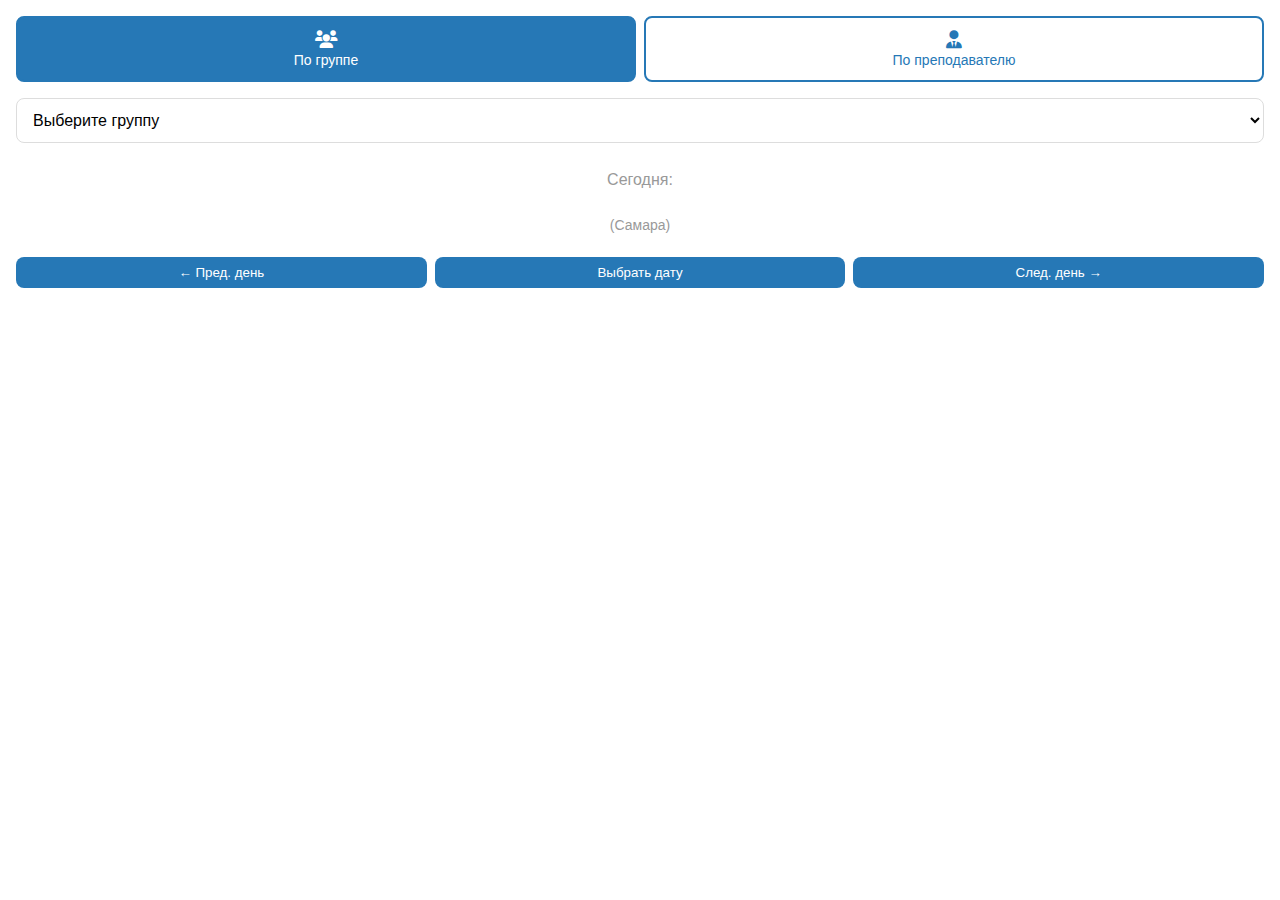
<file: static/index.html>
<!DOCTYPE html>
<html lang="ru">
<head>
    <meta charset="UTF-8">
    <meta name="viewport" content="width=device-width, initial-scale=1.0">
    <meta http-equiv="Content-Security-Policy" content="default-src 'self' https://telegram.org https://web.telegram.org https://t.me; script-src 'self' 'unsafe-inline' https://telegram.org; style-src 'self' 'unsafe-inline' https://cdnjs.cloudflare.com; font-src https://cdnjs.cloudflare.com;">
    <title>Расписание</title>
    <script src="https://telegram.org/js/telegram-web-app.js"></script>
    <link rel="stylesheet" href="/static/css/style.css">
    <link rel="stylesheet" href="https://cdnjs.cloudflare.com/ajax/libs/font-awesome/6.0.0/css/all.min.css">
</head>
<body>
    <!-- Кнопки выбора типа поиска -->
    <div class="search-type-buttons">
        <button id="searchByGroup" class="search-type-button active">
            <i class="fas fa-users"></i>
            По группе
        </button>
        <button id="searchByTeacher" class="search-type-button">
            <i class="fas fa-user-tie"></i>
            По преподавателю
        </button>
    </div>

    <!-- Выбор группы или преподавателя -->
    <div class="search-section">
        <select id="groupSelect" class="group-select">
            <option value="">Выберите группу</option>
        </select>
    </div>

    <div class="current-date">
        Сегодня: <span id="todayDate"></span>
    </div>
    <div class="current-time">
        <span id="currentTime"></span> (Самара)
    </div>

    <div class="nav-buttons">
        <button id="prev-day" class="nav-button">← Пред. день</button>
        <button id="date-picker" class="nav-button date-picker-button">Выбрать дату</button>
        <button id="next-day" class="nav-button">След. день →</button>
    </div>

    <div class="schedule-container" id="scheduleContainer">
        <!-- Расписание будет добавлено через JavaScript -->
    </div>

    <div id="datePickerModal" class="modal">
        <div class="modal-content">
            <div class="date-picker-container">
                <div class="picker-wheels">
                    <select id="dayWheel" class="wheel"></select>
                    <select id="monthWheel" class="wheel"></select>
                    <select id="yearWheel" class="wheel"></select>
                </div>
                <div class="picker-buttons">
                    <button id="cancelDate" class="modal-button">Отмена</button>
                    <button id="confirmDate" class="modal-button confirm">OK</button>
                </div>
            </div>
        </div>
    </div>

    <script src="/static/js/app.js"></script>
</body>
</html>
</file>
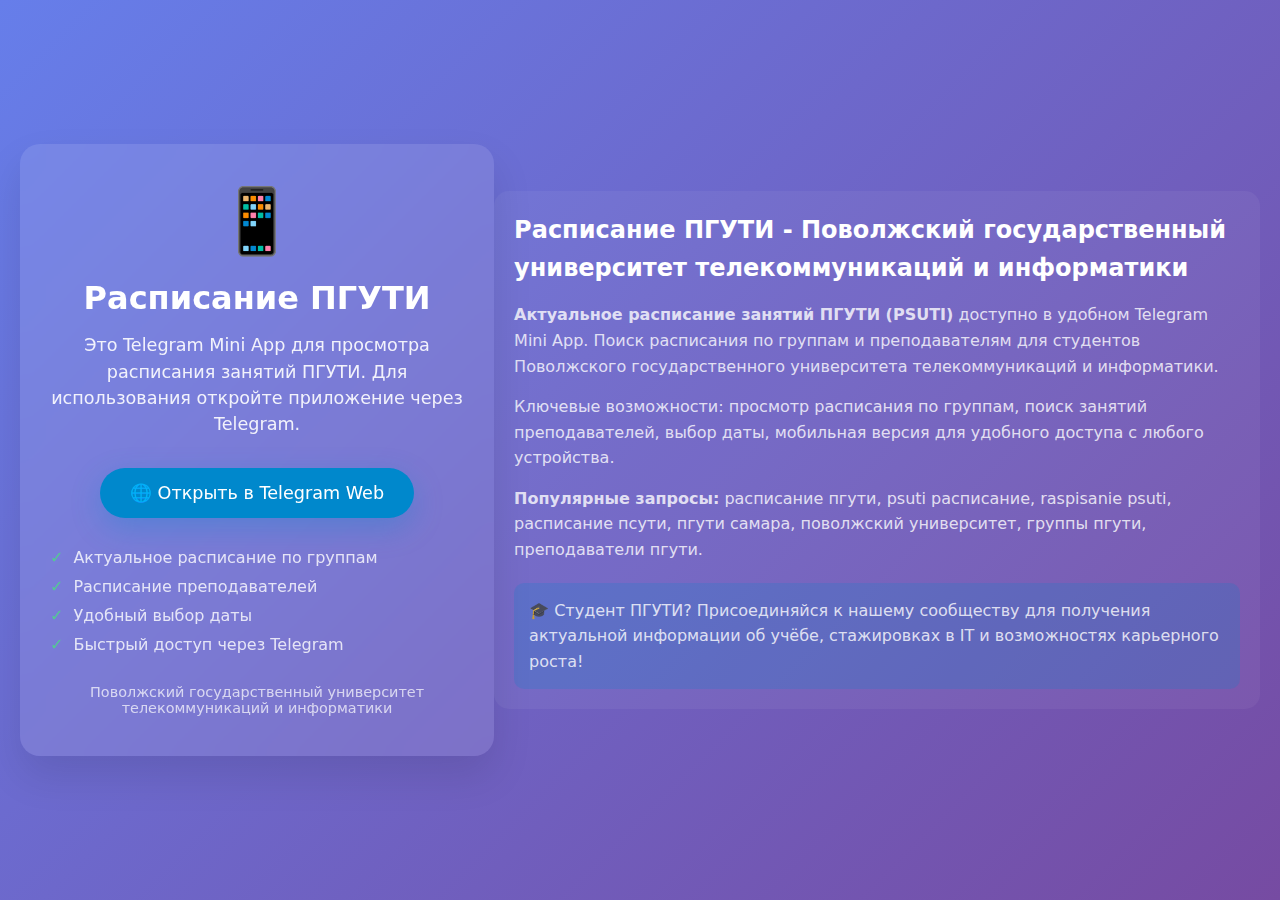
<file: static/browser-redirect.html>
<!DOCTYPE html>
<html lang="ru">
<head>
    <meta charset="UTF-8">
    <meta name="viewport" content="width=device-width, initial-scale=1.0">
    <title>Расписание ПГУТИ (PSUTI) - Актуальное расписание занятий | raspisanie.space</title>
    <meta name="description" content="Официальное расписание занятий ПГУТИ (PSUTI). Поиск по группам и преподавателям. Поволжский государственный университет телекоммуникаций и информатики.">
    <meta name="keywords" content="расписание пгути, psuti расписание, raspisanie psuti, расписание псути, hfcgbcfybt geenb, пгути самара, поволжский университет телекоммуникаций, расписание занятий, группы пгути, преподаватели пгути">
    <meta name="robots" content="index, follow">
    
    <!-- Structured Data для поисковых систем -->
    <script type="application/ld+json">
    {
        "@context": "https://schema.org",
        "@type": "WebPage",
        "name": "Расписание ПГУТИ (PSUTI)",
        "description": "Официальное расписание занятий Поволжского государственного университета телекоммуникаций и информатики",
        "url": "https://raspisanie.space/",
        "about": {
            "@type": "EducationalOrganization",
            "name": "ПГУТИ",
            "alternateName": ["PSUTI", "Поволжский государственный университет телекоммуникаций и информатики"],
            "url": "https://raspisanie.space"
        },
        "mainEntity": {
            "@type": "Schedule",
            "name": "Расписание занятий ПГУТИ"
        }
    }
    </script>
    <style>
        * {
            margin: 0;
            padding: 0;
            box-sizing: border-box;
        }
        
        body {
            font-family: -apple-system, BlinkMacSystemFont, 'Segoe UI', system-ui, sans-serif;
            background: linear-gradient(135deg, #667eea 0%, #764ba2 100%);
            min-height: 100vh;
            display: flex;
            align-items: center;
            justify-content: center;
            color: white;
            padding: 20px;
        }
        
        .container {
            text-align: center;
            max-width: 500px;
            background: rgba(255, 255, 255, 0.1);
            backdrop-filter: blur(10px);
            border-radius: 20px;
            padding: 40px 30px;
            box-shadow: 0 20px 40px rgba(0, 0, 0, 0.1);
        }
        
        .telegram-icon {
            font-size: 4rem;
            margin-bottom: 20px;
            display: block;
        }
        
        h1 {
            font-size: 2rem;
            margin-bottom: 15px;
            font-weight: 600;
        }
        
        .subtitle {
            font-size: 1.1rem;
            margin-bottom: 30px;
            opacity: 0.9;
            line-height: 1.5;
        }
        
        .telegram-btn {
            display: inline-block;
            background: #0088cc;
            color: white;
            text-decoration: none;
            padding: 15px 30px;
            border-radius: 25px;
            font-size: 1.1rem;
            font-weight: 500;
            transition: all 0.3s ease;
            box-shadow: 0 10px 30px rgba(0, 136, 204, 0.3);
        }
        
        .telegram-btn:hover {
            background: #006ba3;
            transform: translateY(-2px);
            box-shadow: 0 15px 35px rgba(0, 136, 204, 0.4);
        }
        
        .features {
            margin-top: 30px;
            text-align: left;
        }
        
        .feature {
            display: flex;
            align-items: center;
            margin-bottom: 10px;
            opacity: 0.8;
        }
        
        .feature::before {
            content: "✓";
            margin-right: 10px;
            color: #4ade80;
            font-weight: bold;
        }
        
        .footer {
            margin-top: 30px;
            font-size: 0.9rem;
            opacity: 0.7;
        }
        
        @media (max-width: 480px) {
            .container {
                padding: 30px 20px;
            }
            
            h1 {
                font-size: 1.6rem;
            }
            
            .subtitle {
                font-size: 1rem;
            }
        }
    </style>
</head>
<body>
    <div class="container">
        <div class="telegram-icon">📱</div>
        <h1>Расписание ПГУТИ</h1>
        <p class="subtitle">
            Это Telegram Mini App для просмотра расписания занятий ПГУТИ. 
            Для использования откройте приложение через Telegram.
        </p>
        
        <a href="https://web.telegram.org/k/#@www_test_www_bot" class="telegram-btn">
            🌐 Открыть в Telegram Web
        </a>
        
        <div class="features">
            <div class="feature">Актуальное расписание по группам</div>
            <div class="feature">Расписание преподавателей</div>
            <div class="feature">Удобный выбор даты</div>
            <div class="feature">Быстрый доступ через Telegram</div>
        </div>
        
        <div class="footer">
            Поволжский государственный университет телекоммуникаций и информатики
        </div>
    </div>
    
    <!-- SEO текст для поисковых систем -->
    <div style="max-width: 800px; margin: 40px auto; padding: 20px; background: rgba(255,255,255,0.05); border-radius: 15px; color: rgba(255,255,255,0.8); line-height: 1.6;">
        <h2 style="color: white; margin-bottom: 15px;">Расписание ПГУТИ - Поволжский государственный университет телекоммуникаций и информатики</h2>
        <p style="margin-bottom: 15px;">
            <strong>Актуальное расписание занятий ПГУТИ (PSUTI)</strong> доступно в удобном Telegram Mini App. 
            Поиск расписания по группам и преподавателям для студентов Поволжского государственного университета телекоммуникаций и информатики.
        </p>
        <p style="margin-bottom: 15px;">
            Ключевые возможности: просмотр расписания по группам, поиск занятий преподавателей, выбор даты, 
            мобильная версия для удобного доступа с любого устройства.
        </p>
        <p style="margin-bottom: 15px;">
            <strong>Популярные запросы:</strong> расписание пгути, psuti расписание, raspisanie psuti, 
            расписание псути, пгути самара, поволжский университет, группы пгути, преподаватели пгути.
        </p>
        <div style="background: rgba(0,136,204,0.2); padding: 15px; border-radius: 10px; margin-top: 20px;">
            <p style="margin: 0; font-weight: 500;">
                🎓 Студент ПГУТИ? Присоединяйся к нашему сообществу для получения актуальной информации об учёбе, 
                стажировках в IT и возможностях карьерного роста!
            </p>
        </div>
    </div>
</body>
</html>
</file>
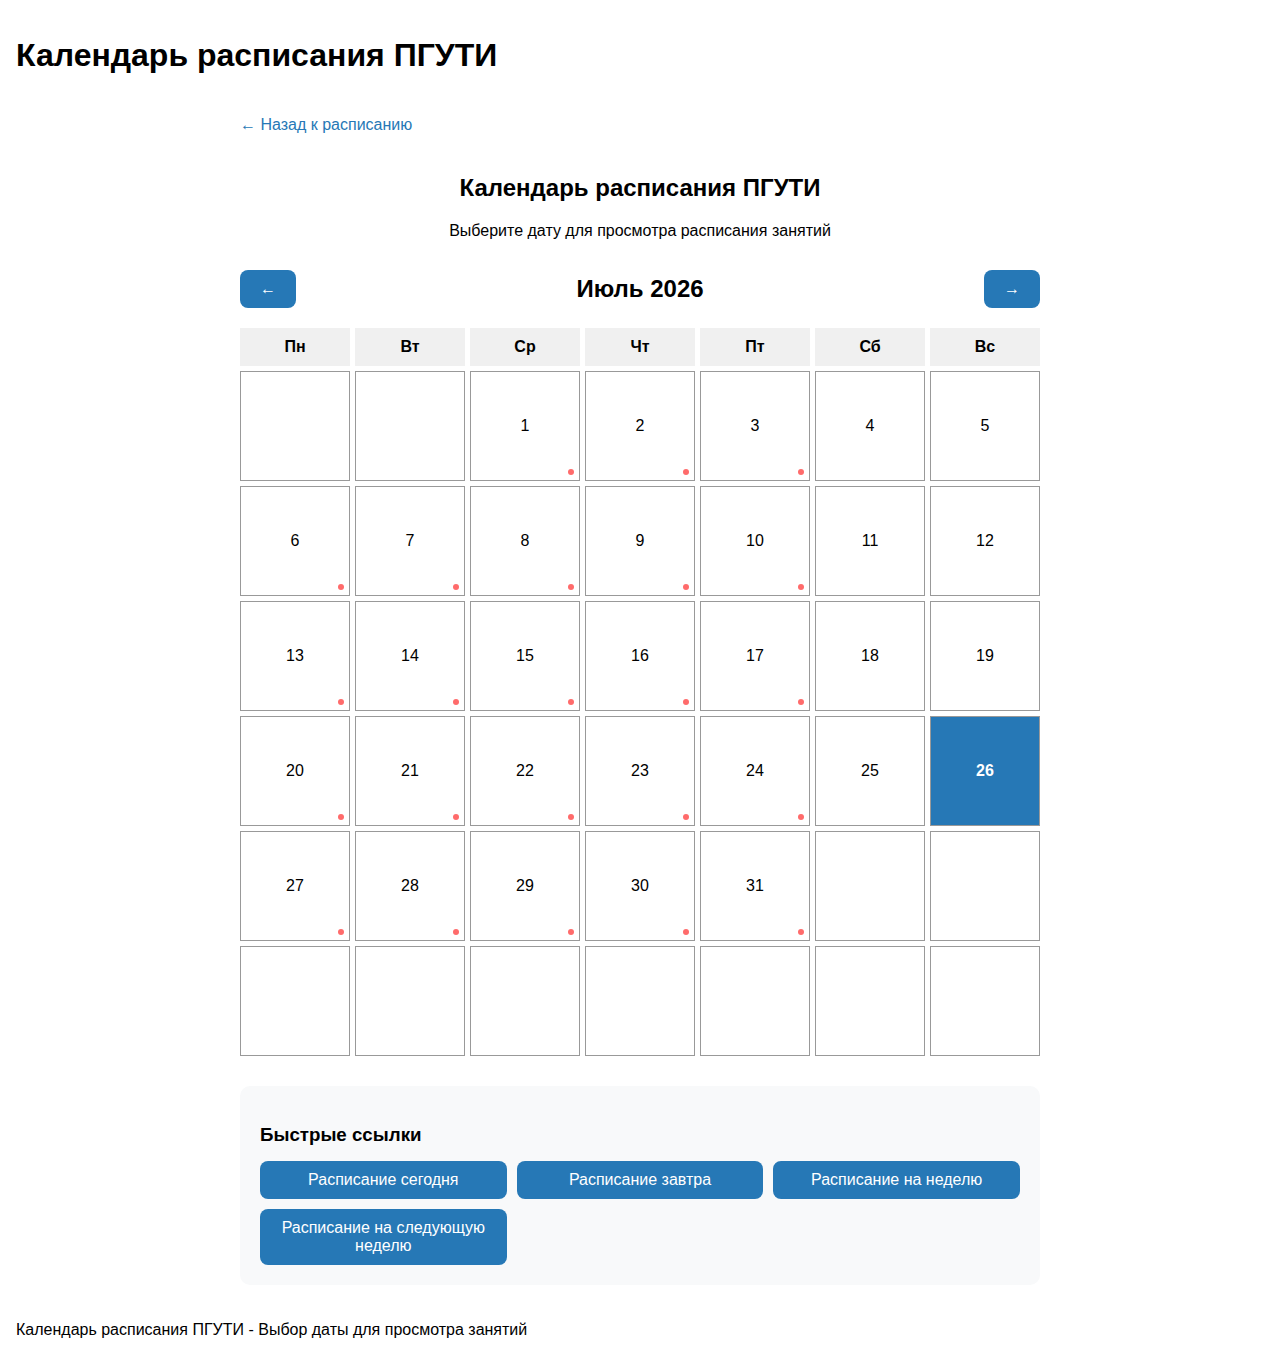
<file: static/calendar.html>
<!DOCTYPE html>
<html lang="ru">
<head>
    <meta charset="UTF-8">
    <meta name="viewport" content="width=device-width, initial-scale=1.0">
    
    <!-- Primary Meta Tags -->
    <title>Календарь расписания ПГУТИ - Расписание по датам | raspisanie.space</title>
    <meta name="title" content="Календарь расписания ПГУТИ - Расписание по датам">
    <meta name="description" content="Календарь расписания занятий ПГУТИ. Выберите дату для просмотра расписания групп и преподавателей.">
    <meta name="keywords" content="календарь расписания, ПГУТИ, расписание по датам, календарь занятий, расписание на неделю">
    <meta name="author" content="ПГУТИ">
    <meta name="robots" content="index, follow">
    
    <!-- Open Graph / Facebook -->
    <meta property="og:type" content="website">
    <meta property="og:url" content="https://raspisanie.space/calendar.html">
    <meta property="og:title" content="Календарь расписания ПГУТИ - Расписание по датам">
    <meta property="og:description" content="Календарь расписания занятий ПГУТИ. Выберите дату для просмотра расписания.">
    <meta property="og:image" content="https://raspisanie.space/static/images/schedule-preview.jpg">
    
    <!-- Twitter -->
    <meta property="twitter:card" content="summary_large_image">
    <meta property="twitter:url" content="https://raspisanie.space/calendar.html">
    <meta property="twitter:title" content="Календарь расписания ПГУТИ - Расписание по датам">
    <meta property="twitter:description" content="Календарь расписания занятий ПГУТИ. Выберите дату для просмотра расписания.">
    <meta property="twitter:image" content="https://raspisanie.space/static/images/schedule-preview.jpg">
    
    <!-- Additional SEO Meta Tags -->
    <meta name="theme-color" content="#2678b6">
    <meta name="msapplication-TileColor" content="#2678b6">
    <meta name="apple-mobile-web-app-capable" content="yes">
    <meta name="apple-mobile-web-app-status-bar-style" content="default">
    <meta name="apple-mobile-web-app-title" content="Календарь ПГУТИ">
    
    <!-- Canonical URL -->
    <link rel="canonical" href="https://raspisanie.space/calendar.html">
    
    <!-- Favicon -->
    <link rel="icon" type="image/x-icon" href="/static/favicon.ico">
    <link rel="apple-touch-icon" href="/static/apple-touch-icon.png">
    
    <!-- Preload critical resources -->
    <link rel="preload" href="/static/css/style.css" as="style">
    <link rel="preload" href="/static/js/calendar.js" as="script">
    
    <!-- Telegram Web App -->
    <script src="https://telegram.org/js/telegram-web-app.js"></script>
    <link rel="stylesheet" href="/static/css/style.css">
    
    <!-- Structured Data -->
    <script type="application/ld+json">
    {
        "@context": "https://schema.org",
        "@type": "WebPage",
        "name": "Календарь расписания ПГУТИ",
        "description": "Календарь расписания занятий ПГУТИ с возможностью выбора даты",
        "url": "https://raspisanie.space/calendar.html",
        "mainEntity": {
            "@type": "WebApplication",
            "name": "Расписание занятий ПГУТИ",
            "url": "https://raspisanie.space/"
        },
        "provider": {
            "@type": "Organization",
            "name": "ПГУТИ",
            "url": "https://psuti.ru/"
        }
    }
    </script>
    
    <style>
        .calendar-container {
            max-width: 800px;
            margin: 0 auto;
            padding: 20px;
        }
        
        .calendar-header {
            text-align: center;
            margin-bottom: 30px;
        }
        
        .calendar-nav {
            display: flex;
            justify-content: space-between;
            align-items: center;
            margin-bottom: 20px;
        }
        
        .calendar-nav button {
            background: var(--tg-theme-button-color, #2678b6);
            color: var(--tg-theme-button-text-color, white);
            border: none;
            padding: 10px 20px;
            border-radius: 8px;
            cursor: pointer;
            font-size: 16px;
        }
        
        .calendar-nav button:hover {
            opacity: 0.8;
        }
        
        .current-month {
            font-size: 24px;
            font-weight: bold;
            color: var(--tg-theme-text-color, #000);
        }
        
        .calendar-grid {
            display: grid;
            grid-template-columns: repeat(7, 1fr);
            gap: 5px;
            margin-bottom: 20px;
        }
        
        .calendar-day-header {
            text-align: center;
            padding: 10px;
            font-weight: bold;
            background: var(--tg-theme-secondary-bg-color, #f0f0f0);
            color: var(--tg-theme-text-color, #000);
        }
        
        .calendar-day {
            aspect-ratio: 1;
            border: 1px solid var(--tg-theme-hint-color, #ccc);
            display: flex;
            align-items: center;
            justify-content: center;
            cursor: pointer;
            background: var(--tg-theme-bg-color, white);
            color: var(--tg-theme-text-color, #000);
            text-decoration: none;
            transition: background-color 0.2s;
        }
        
        .calendar-day:hover {
            background: var(--tg-theme-button-color, #2678b6);
            color: var(--tg-theme-button-text-color, white);
        }
        
        .calendar-day.other-month {
            color: var(--tg-theme-hint-color, #999);
        }
        
        .calendar-day.today {
            background: var(--tg-theme-button-color, #2678b6);
            color: var(--tg-theme-button-text-color, white);
            font-weight: bold;
        }
        
        .calendar-day.has-schedule {
            position: relative;
        }
        
        .calendar-day.has-schedule::after {
            content: '';
            position: absolute;
            bottom: 5px;
            right: 5px;
            width: 6px;
            height: 6px;
            background: #ff6b6b;
            border-radius: 50%;
        }
        
        .quick-links {
            margin-top: 30px;
            padding: 20px;
            background: var(--tg-theme-secondary-bg-color, #f8f9fa);
            border-radius: 10px;
        }
        
        .quick-links h3 {
            margin-bottom: 15px;
            color: var(--tg-theme-text-color, #000);
        }
        
        .quick-links-grid {
            display: grid;
            grid-template-columns: repeat(auto-fit, minmax(200px, 1fr));
            gap: 10px;
        }
        
        .quick-link {
            display: block;
            padding: 10px 15px;
            background: var(--tg-theme-button-color, #2678b6);
            color: var(--tg-theme-button-text-color, white);
            text-decoration: none;
            border-radius: 8px;
            text-align: center;
            transition: opacity 0.2s;
        }
        
        .quick-link:hover {
            opacity: 0.8;
        }
        
        .back-link {
            display: inline-block;
            margin-bottom: 20px;
            color: var(--tg-theme-link-color, #2678b6);
            text-decoration: none;
        }
        
        .back-link:hover {
            text-decoration: underline;
        }
    </style>
</head>
<body>
    <header>
        <h1 class="sr-only">Календарь расписания ПГУТИ</h1>
    </header>
    
    <main>
        <div class="calendar-container">
            <a href="/" class="back-link">← Назад к расписанию</a>
            
            <div class="calendar-header">
                <h2>Календарь расписания ПГУТИ</h2>
                <p>Выберите дату для просмотра расписания занятий</p>
            </div>
            
            <div class="calendar-nav">
                <button id="prevMonth" aria-label="Предыдущий месяц">←</button>
                <div class="current-month" id="currentMonth"></div>
                <button id="nextMonth" aria-label="Следующий месяц">→</button>
            </div>
            
            <div class="calendar-grid" id="calendarGrid">
                <!-- Календарь будет добавлен через JavaScript -->
            </div>
            
            <div class="quick-links">
                <h3>Быстрые ссылки</h3>
                <div class="quick-links-grid">
                    <a href="/" class="quick-link">Расписание сегодня</a>
                    <a href="/?date=tomorrow" class="quick-link">Расписание завтра</a>
                    <a href="/?date=week" class="quick-link">Расписание на неделю</a>
                    <a href="/?date=next-week" class="quick-link">Расписание на следующую неделю</a>
                </div>
            </div>
        </div>
    </main>

    <footer>
        <p class="sr-only">Календарь расписания ПГУТИ - Выбор даты для просмотра занятий</p>
    </footer>

    <script src="/static/js/calendar.js"></script>
</body>
</html>
</file>
<file: static/css/style.css>
:root {
    --tg-theme-bg-color: #fff;
    --tg-theme-text-color: #000;
    --tg-theme-hint-color: #999;
    --tg-theme-link-color: #2678b6;
    --tg-theme-button-color: #2678b6;
    --tg-theme-button-text-color: #fff;
}

body {
    font-family: -apple-system, BlinkMacSystemFont, 'Segoe UI', Roboto, Helvetica, Arial, sans-serif;
    margin: 0;
    padding: 16px;
    background-color: var(--tg-theme-bg-color);
    color: var(--tg-theme-text-color);
}

/* Кнопки выбора типа поиска */
.search-type-buttons {
    display: flex;
    gap: 8px;
    margin-bottom: 16px;
}

.search-type-button {
    flex: 1;
    padding: 12px 8px;
    border: 2px solid var(--tg-theme-button-color);
    border-radius: 8px;
    background-color: transparent;
    color: var(--tg-theme-button-color);
    cursor: pointer;
    font-size: 14px;
    font-weight: 500;
    transition: all 0.3s ease;
    display: flex;
    flex-direction: column;
    align-items: center;
    gap: 4px;
}

.search-type-button i {
    font-size: 18px;
}

.search-type-button.active {
    background-color: var(--tg-theme-button-color);
    color: var(--tg-theme-button-text-color);
}

.search-type-button:hover {
    background-color: var(--tg-theme-button-color);
    color: var(--tg-theme-button-text-color);
    transform: translateY(-1px);
}

/* Секции поиска */
.search-section {
    margin-bottom: 16px;
    transition: all 0.3s ease;
}

.search-section.hidden {
    display: none;
}

.group-select {
    width: 100%;
    padding: 12px;
    border: 1px solid #ddd;
    border-radius: 8px;
    background-color: var(--tg-theme-bg-color);
    color: var(--tg-theme-text-color);
    font-size: 16px;
}

.group-select:focus {
    outline: none;
    border-color: var(--tg-theme-button-color);
    box-shadow: 0 0 0 2px rgba(38, 120, 182, 0.2);
}

.schedule-container {
    display: flex;
    flex-direction: column;
    gap: 8px;
}

.day-header {
    font-weight: bold;
    padding: 8px;
    background-color: var(--tg-theme-button-color);
    color: var(--tg-theme-button-text-color);
    border-radius: 8px;
}

.lesson-block {
    border: 1px solid #ddd;
    border-radius: 8px;
    padding: 12px;
    margin-bottom: 8px;
}

.time-slot {
    font-weight: bold;
    color: var(--tg-theme-button-color);
    margin-bottom: 4px;
}

.subject {
    font-size: 16px;
    margin-bottom: 4px;
}

.details {
    font-size: 14px;
    color: var(--tg-theme-hint-color);
}

.nav-buttons {
    display: flex;
    gap: 8px;
    margin-bottom: 16px;
}

.nav-button {
    flex: 1;
    padding: 8px;
    border: none;
    border-radius: 8px;
    background-color: var(--tg-theme-button-color);
    color: var(--tg-theme-button-text-color);
    cursor: pointer;
}

.empty-schedule {
    text-align: center;
    padding: 20px;
    color: var(--tg-theme-hint-color);
}

.current-date {
    text-align: center;
    padding: 12px;
    margin-bottom: 8px;
    font-size: 16px;
    color: var(--tg-theme-hint-color);
}

.current-time {
    text-align: center;
    padding: 8px;
    margin-bottom: 16px;
    font-size: 14px;
    color: var(--tg-theme-hint-color);
    font-weight: 500;
}

.schedule-date {
    text-align: center;
    font-size: 18px;
    font-weight: bold;
    margin-bottom: 16px;
    color: var(--tg-theme-text-color);
}

.teacher-info {
    text-align: center;
    padding: 8px;
    margin-bottom: 8px;
    background-color: #f0f8ff;
    color: var(--tg-theme-button-color);
    border-radius: 8px;
    font-weight: 500;
    border: 1px solid var(--tg-theme-button-color);
}

.clickable {
    color: var(--tg-theme-link-color);
    cursor: pointer;
    text-decoration: underline;
    font-weight: 500;
}

.clickable:hover {
    color: var(--tg-theme-button-color);
    text-decoration: none;
}

.modal {
    display: none;
    position: fixed;
    top: 0;
    left: 0;
    width: 100%;
    height: 100%;
    background-color: rgba(0, 0, 0, 0.5);
    z-index: 1000;
}

.modal-content {
    position: fixed;
    bottom: 0;
    width: 100%;
    background-color: var(--tg-theme-bg-color);
    border-radius: 12px 12px 0 0;
    padding: 20px;
}

.date-picker-container {
    display: flex;
    flex-direction: column;
    gap: 20px;
}

.picker-wheels {
    display: flex;
    justify-content: space-between;
    padding: 20px 0;
}

.wheel {
    flex: 1;
    height: 150px;
    margin: 0 5px;
    border: none;
    background-color: var(--tg-theme-bg-color);
    color: var(--tg-theme-text-color);
    font-size: 16px;
    text-align: center;
}

.picker-buttons {
    display: flex;
    justify-content: space-between;
    gap: 10px;
}

.modal-button {
    flex: 1;
    padding: 12px;
    border: none;
    border-radius: 8px;
    font-size: 16px;
    cursor: pointer;
    background-color: var(--tg-theme-button-color);
    color: var(--tg-theme-button-text-color);
}

.modal-button.confirm {
    background-color: var(--tg-theme-button-color);
}
</file>
